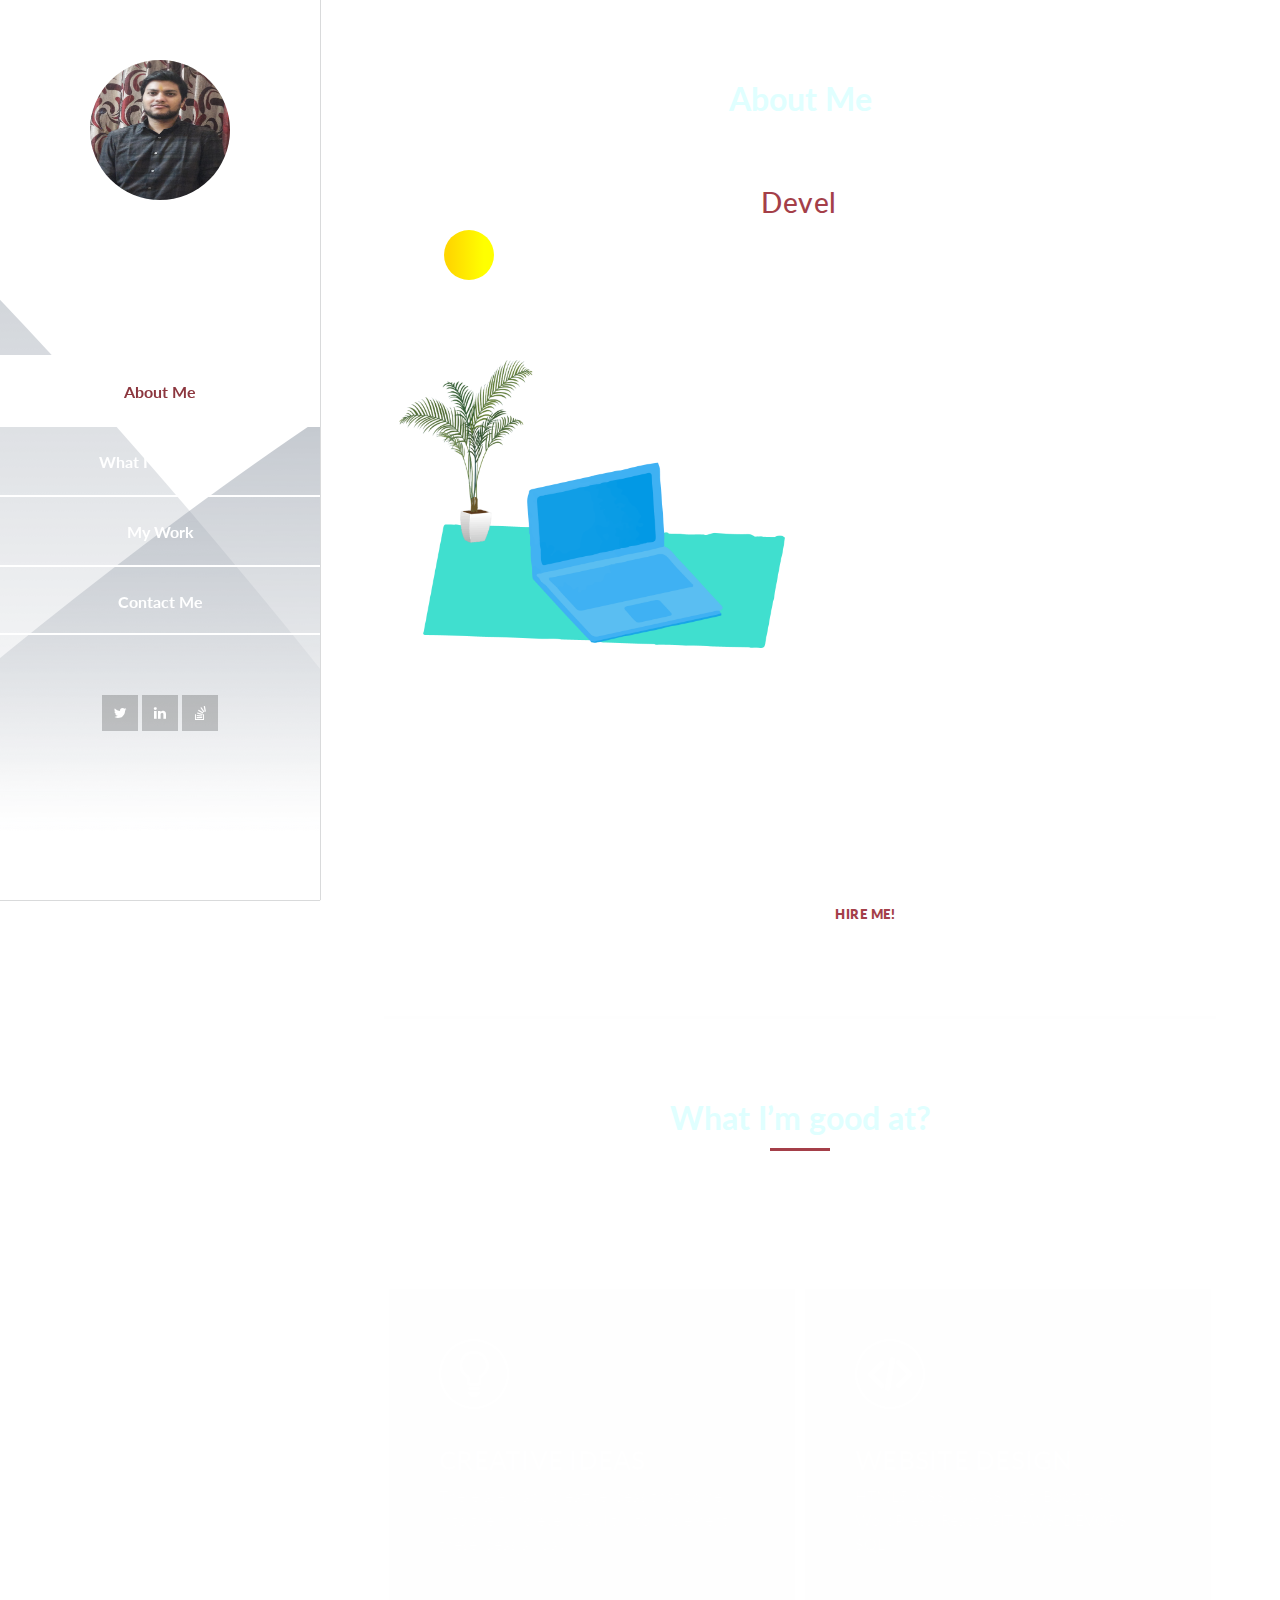
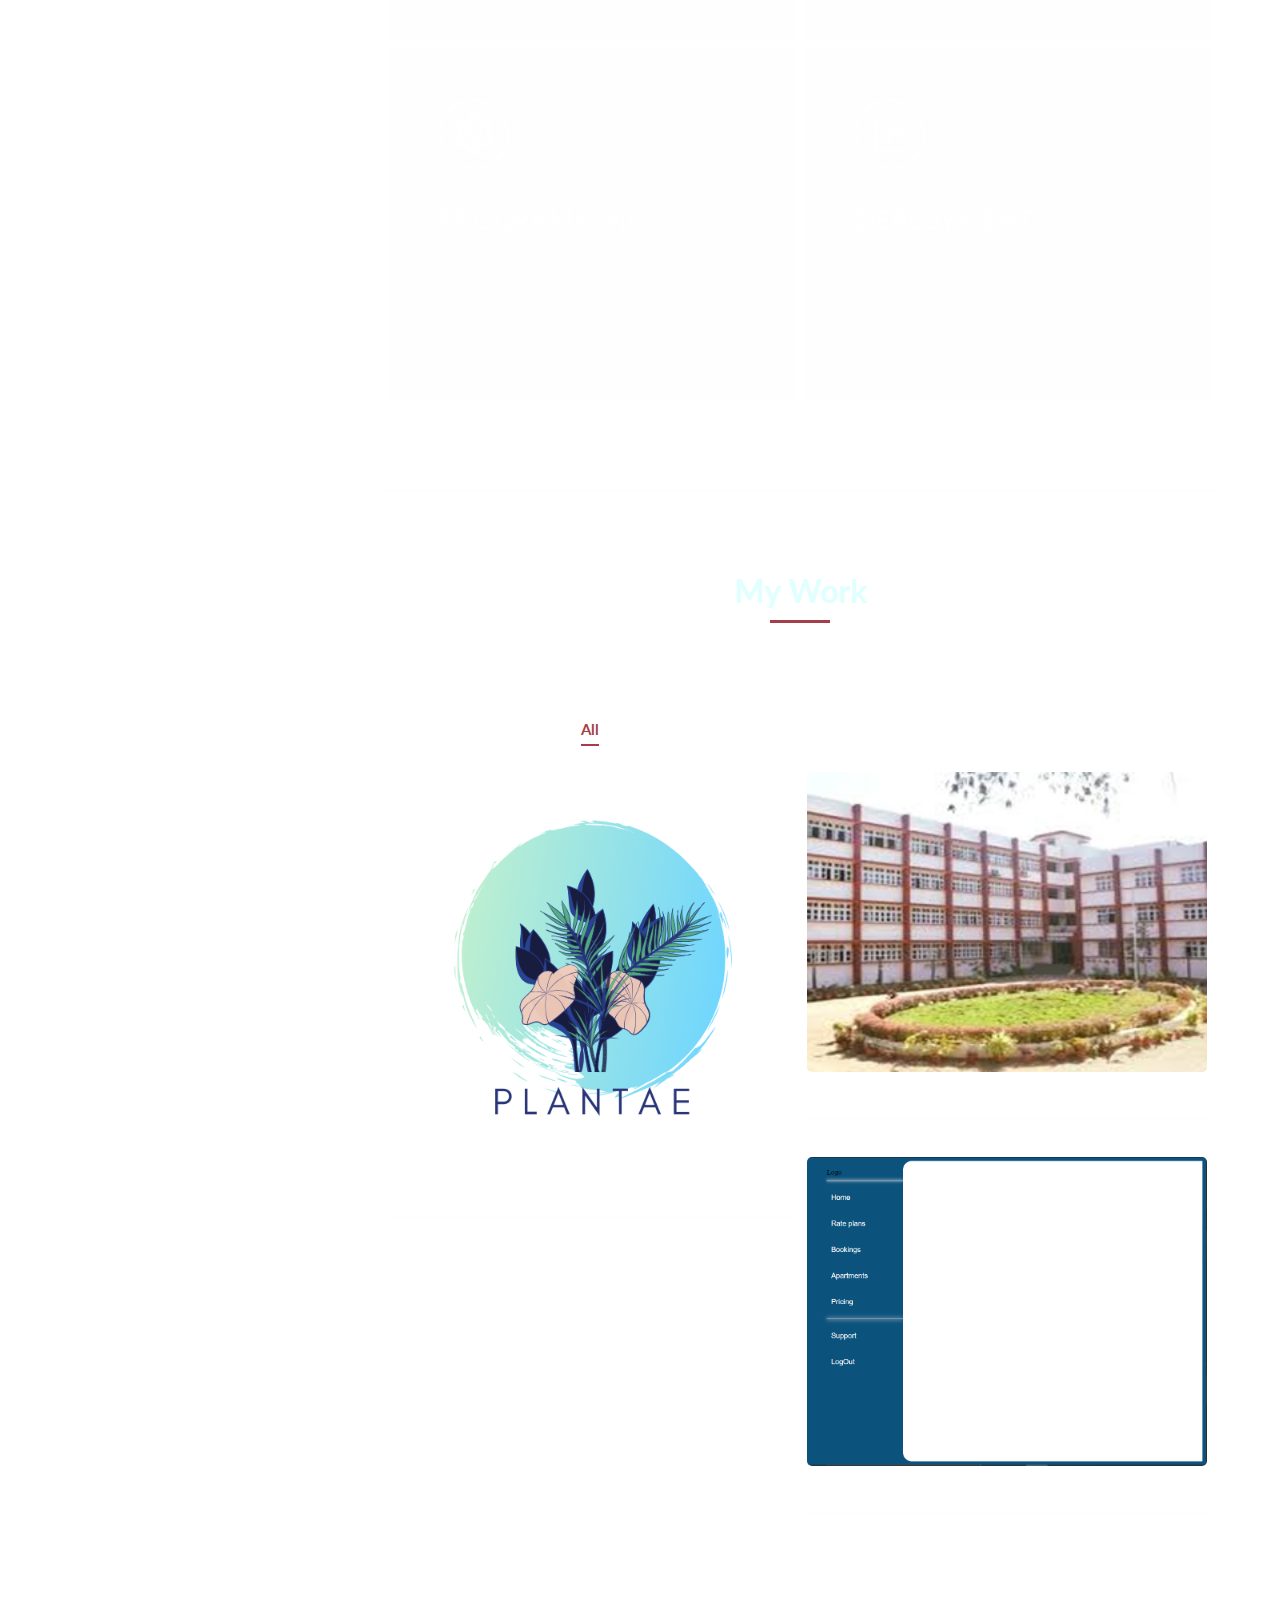
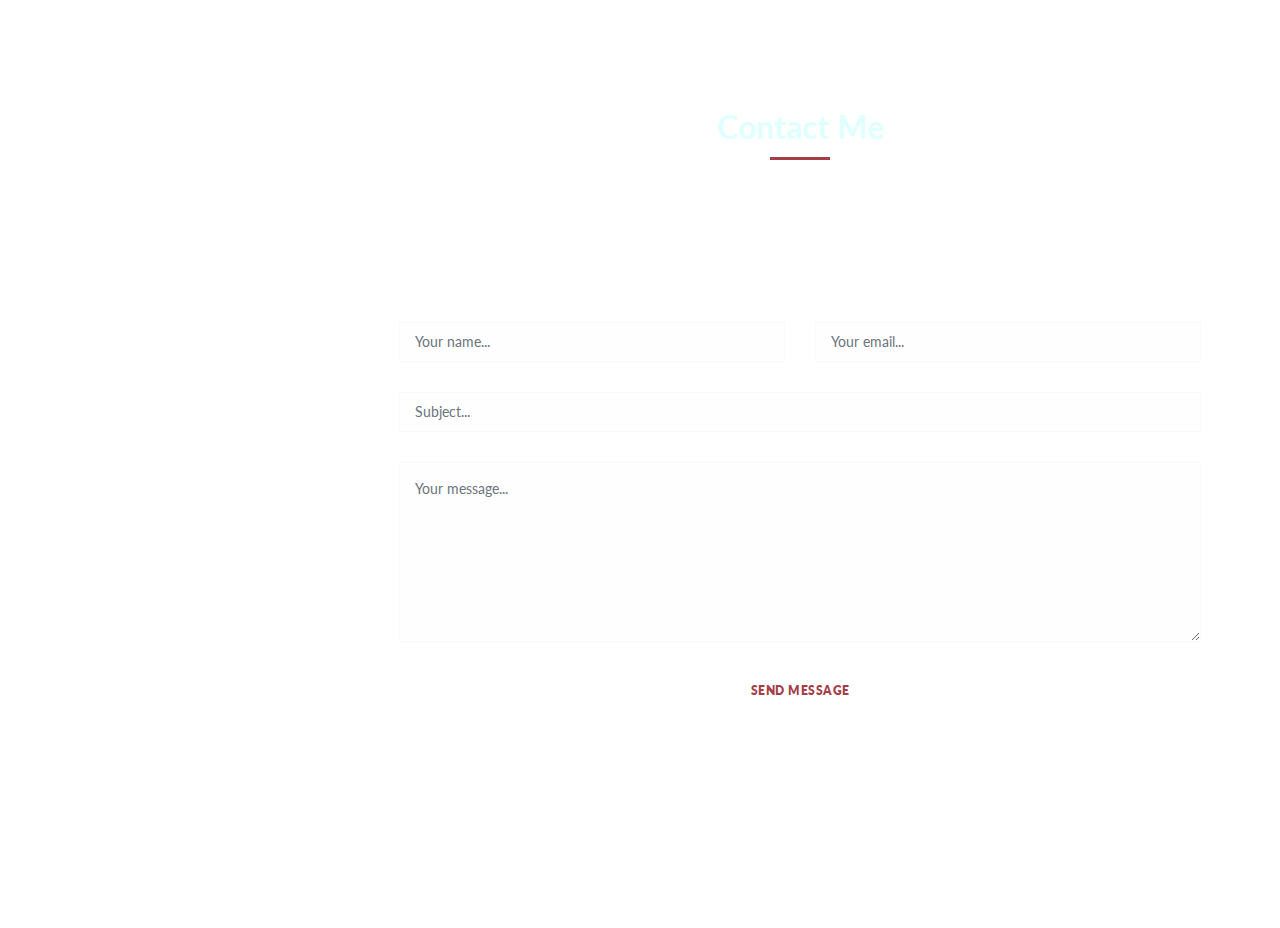
<file: index.html>
<!DOCTYPE html>
<html lang="en">
  <head>
    <meta charset="utf-8" />
    <meta name="viewport" content="width=device-width, initial-scale=1, shrink-to-fit=no"/>
    <meta name="description" content="" />
    <meta name="author" content="" />
    <link href="https://fonts.googleapis.com/css?family=Lato:100,300,400,700,900" rel="stylesheet"/>

    <title>Portfolio</title>

    <!-- Bootstrap core CSS -->
    <link href="vendor/bootstrap/css/bootstrap.min.css" rel="stylesheet"/>

    <!-- Additional CSS Files -->
    <link rel="stylesheet" href="assets/css/fontawesome.css"/>
    <link rel="stylesheet" href="assets/css/portfolio.css"/>
    <link rel="stylesheet" href="assets/css/owl.css"/>
    <link rel="stylesheet" href="assets/css/lightbox.css"/>
	<style>
    .st0{fill:none;stroke:black;stroke-miterlimit:10}
    svg{
  width:auto;
  height:auto;
  margin-right:-100px;
  margin-top:-20px;
  
}
path{
  
  stroke-dashoffset:-8979;
  stroke-dasharray: 8979;
  stroke-width:4;
  animation:draw 5s reverse infinite;
  align:left;
 
    
}

@keyframes draw{
  from{
    stroke-dashoffset: 0;
  }
  to{
   stroke-dashoffset: 8979;
  }
  
}



  </style>
  </head>

  <body>
    <div id="page-wraper">
      <!-- Sidebar Menu -->
      <div class="responsive-nav">
        <i class="fa fa-bars" id="menu-toggle"></i>
        <div id="menu" class="menu" style="background: url(assets/images/ssbg.png); background-position: top right; box-shadow: 0px 0px 1px;">
          <i class="fa fa-times" id="menu-close"></i>
          <div class="container">
            <div class="image">
              <a href="#"><img src="assets/images/Rishabimg.jpg" alt="" /></a>
            </div>
            <div class="author-content">
              <h4>Rishab Tyagi</h4>
              <span>Web Designer</span>
            </div>
            <nav class="main-nav" role="navigation">
              <ul class="main-menu">
                <li><a href="#section1">About Me</a></li>
                <li><a href="#section2">What I’m good at</a></li>
                <li><a href="#section3">My Work</a></li>
                <li><a href="#section4">Contact Me</a></li>
              </ul>
            </nav>
            <div class="social-network">
              <ul class="soial-icons">
                
                <li>
                  <a href="https://twitter.com/rishab20192"><i class="fa fa-twitter"></i></a>
                </li>
                <li>
                  <a href="https://www.linkedin.com/in/rishab-tyagi-16539010b/"><i class="fa fa-linkedin"></i></a>
                </li>
				<li>
                  <a href="https://stackoverflow.com/users/13298900/rishab-tyagi"><i class="fa fa-stack-overflow"></i></a>
                </li>
              </ul>
            </div>
            <div class="copyright-text">
              <p>Copyright 2021 My Design</p>
            </div>
          </div>
        </div>
      </div>

      <section class="section about-me" data-section="section1">
        <div class="container">
          <div class="section-heading">
            <h2>About Me</h2>
           	<div class="app">
					<h1 class="front-end">Hello, I am a front-end
						<div class="typewrite" data-period="2000" data-type='[ "Developer","Designer" ]'>
						<span class="wrap"></span>
						</div>
					</h1>
				</div>
				<div class="bulb" style="width: 50px; height: 50px; <!-background: linear-gradient(70deg,snow,#ffffff96)-!>;background: linear-gradient(90deg,gold 10%,yellow 80%); border-radius: 50%; box-shadow: 0px 0px 50px 0px;"></div>
          </div>
          <div class="left-image-post">
            <div class="row">
              <div class="col-md-6">
                <div class="left-image">
                 <img src="assets/images/leftimage.png">
                </div>
              </div>
              <div class="col-md-6">
                <div class="right-text" data-tilt>
                  <h4>A bit about me</h4>
                  <p>
                    Hello there! I'm Rishab, a front-end web developer.I have a deep understanding of front-end design principles.I am very comfortable with the core technologies HTML, CSS, JavaScript and Bootstrap.I have completed my BTECH degree in 2021 and I am working as a Software Engineer since then.I love designing websites.I'm best known as a tech guru in my collegues.
                  </p>
				  <svg version="1.1" id="Layer_1" xmlns="http://www.w3.org/2000/svg" x="0" y="0" viewBox="0 0 1920 1080" xml:space="preserve">
  
  <path class="st0" d="M683.26 590.28a1422.287 1422.287 0 01-11.55-246.47c.5-12.35 2.19-26.59 12.56-33.31 11.19-7.25 26.52-1.39 36.28 7.69 27.11 25.2 27.9 67.31 24.7 104.18-2.69 30.96-10.14 66.7-38.01 80.45-8.75 4.32-19.96 5.6-27.81-.19-7.85-5.79-8.65-20.11.12-24.38a720.332 720.332 0 0059.27 85.99c7.27 9.06 16.23 18.7 27.84 18.95 14.29.31 24.82-14.24 27.29-28.32s-.37-28.59 1.05-42.81c-.03 15.93-.06 31.87-.1 47.8-.01 5 .02 10.19 2.16 14.71 4.45 9.38 16.98 12.63 26.89 9.57 9.92-3.06 17.61-10.85 24.15-18.91 10.1-12.44 18.92-27.61 17.13-43.53-1.78-15.92-18.83-30.44-33.6-24.22 13.03 9.47 29.73 11.86 45.67 14.11 15.95 2.25 32.67 4.99 45.32 14.95 12.66 9.96 19.18 29.62 9.61 42.58-7.54 10.21-21.75 12.66-34.44 12.45-13.83-.23-31.07-6.16-31.85-19.98 7.05-5.36 17.19.65 22.57 7.68 5.38 7.03 10.04 15.92 18.62 18.12 9.98 2.56 19.52-5.53 25.34-14.03 18.15-26.52 19.59-60.66 20.41-92.79 1.16-45.66 2.33-91.32 3.49-136.98-.21 41.97-1.53 83.93-3.94 125.83 18.52 7.78 40.39 7.15 58.43-1.67-9.16 28.55-10.67 59.52-4.32 88.83 2.41 11.13 7.63 23.7 18.71 26.37 10.48 2.52 20.98-5.79 25.26-15.67s4.12-21.02 5.01-31.76c1.29-15.57 5.23-31.5 15.04-43.66 9.81-12.16 26.52-19.66 41.5-15.2 11.21 3.34 20.46 17.17 13.69 26.72-8.51 12.01-28.32 2.82-41.73 8.91-12.16 5.52-14.99 21.49-14.23 34.82.87 15.24 4.95 31.5 16.72 41.22 11.77 9.72 32.81 8.65 39.43-5.1 2.66-5.52 2.62-11.9 2.43-18.02-.57-17.48-2.05-34.93-4.45-52.26-2.33 19.41 1.68 39.53 11.28 56.56 3.3 5.86 9.29 12.11 15.65 9.91 2.74-.95 4.73-3.3 6.41-5.67 13-18.34 15.2-42.05 15.59-64.52.72-42.2-3.48-84.48-12.49-125.71 9.2 57.51 13.85 115.75 13.88 174 .01 13.3-.14 27.03 4.97 39.31 18.31-13.1 34.99-31.18 38.11-53.47 3.13-22.29-12.73-47.88-35.24-48.16-6.62 14.35 7.25 32.2 23.03 32.91s29.91-11.73 35.64-26.45c5.73-14.72 4.67-31.18 2.17-46.78 4.1 59.17.23 118.88-11.46 177.03-1.42 7.05-3.05 14.3-7.29 20.11-4.56 6.23-11.66 10.12-18.88 12.86-21.46 8.16-45.07 7.82-68.01 7.37-158.87-3.11-317.84-6.23-476.31-17.92-13.32-.98-27.39-2.29-38.19-10.15-5.73-4.17-10.1-9.91-14.04-15.8-36.67-54.84-39.99-124.65-42.13-190.59-1.69-52.15-3.15-105.8 14.7-154.83 6.74-18.53 16.4-36.37 30.7-49.94 14.14-13.42 32.11-22.06 50.32-29.01 84.68-32.36 181.5-31.73 265.75 1.74 75.13 29.85 140.25 84.46 219.07 102.42 31.21 7.11 66.96 7.16 91.76-13.07 12.8-10.44 21.51-25.75 23.94-42.08 M795.06 479.67c.05-1.33.09-2.66.14-4"/>
</svg>


                  <div class="white-button">
                    <a href="#s4">Hire Me!</a>
							
              </div>
			
			  
            </div>
          </div>
          <div class="right-image-post">
            <div class="row">
              
              </div>
            </div>
          </div>
        </div>
      </section>

      <section class="section my-services" data-section="section2">
        <div class="container">
          <div class="section-heading">
            <h2>What I’m good at?</h2>
            <div class="line-dec"></div>
            <span
              >I've been learning web development for about 1 year now and I'm always eager to learn more in this fast paced industry.</span>
          </div>
          <div class="row">
            <div class="col-md-6">
              <div class="service-item">
                <div class="first-service-icon service-icon"></div>
                <h4>CREATIVE IDEAS</h4>
                <p>
                  There are many creative ideas that come into the mind everyday.I try to implement these ideas all day.
                </p>
              </div>
            </div>
            <div class="col-md-6">
              <div class="service-item">
                <div class="second-service-icon service-icon"></div>
                <h4>WEBSITE DESIGN</h4>
                <p>
                  HTML5, CSS3, JavaScript, Bootstrap, WordPress, React, GIT, AWS, DEVOPS, SQL
                </p>
              </div>
            </div>
            <div class="col-md-6">
              <div class="service-item">
                <div class="third-service-icon service-icon"></div>
                <h4>PROGRAMMING</h4>
                <p>
                  I know programming languages such as c, c++, java.I have good understanding of OOPS concepts.
                </p>
              </div>
            </div>
            <div class="col-md-6">
              <div class="service-item">
                <div class="fourth-service-icon service-icon"></div>
                <h4>DEPLOYMENT</h4>
                <p>
                  Whether it's Development or Deployment, I have got it all covered.I am also skilled in Linux, Git, Github, AWS and DEVOPS.
                </p>
              </div>                                                                                                                                                                                                                                                                                                                                                                                                                                                                                                                                                                                                                                                                                                                                                                                                                                                                                                                                                                                                                                                                                                                                                                                                                                                                                                                                                                                                                                                                                                                                                                                                                                                                                                                                                                                                                                                                                                                                                                                                                                                                                                                                                                                                                                                                                                                                                                                                                                                                                                                                                                                                                                                                                                                                                                                                                                                                                                                                                                                                                                                                                                                                                                                                                                                                                                                                                                                                                                                                                                                                                                                                                        
            </div>
          </div>
        </div>
      </section>

      <section class="section my-work" data-section="section3">
        <div class="container">
          <div class="section-heading">
            <h2>My Work</h2>
            <div class="line-dec"></div>
            <span>These are the projects on which I have worked.</span>
          </div>
          <div class="row">
            <div class="isotope-wrapper">
              <form class="isotope-toolbar">
                <label><input type="radio" data-type="*" checked="" name="isotope-filter"/>
                  <span>all</span></label>
                <label><input type="radio" data-type="company" name="isotope-filter"/>
                  <span>Company projects</span></label>
                <label><input type="radio" data-type="college" name="isotope-filter"/>
                  <span>College project</span></label>
                <label><input type="radio" data-type="personal" name="isotope-filter"/>
                  <span>Personal projects</span></label>
              </form>
              <div class="isotope-box">
                <div class="isotope-item" data-type="college">
                  <figure class="snip1321">
                    <img src="assets/images/portfolio-01.png" alt="sq-sample26"/>
                    <figcaption>
                      <a
                        href="assets/images/portfolio-01.png">
						<i class="fa fa-search" onclick="location.href='https://plantaeapp.onrender.com/'; return false;">VISIT</i></a>
                      <h4>Plantae Store</h4>
                      <span>The idea behind this project is to connect all the local nurseries with the customers and deliver the plants to the customer from their nearest nursery.The tech stack used is node js, express and mongo DB.</span>
                    </figcaption>
                  </figure>
                </div>
				
				<div class="isotope-item" data-type="company">
                  <figure class="snip1321">
                    <img src="assets/images/kv.jpg" alt="sq-sample26"/>
                    <figcaption>
                      <a
                        href="assets/images/kv.jpg">
						<i class="fa fa-search" onclick="location.href='https://rishab2019.github.io/kvschool/index.html'; return false;">VISIT</i></a>
                      <h4>Kendriya Vidyalya</h4>
                      <span>This is a static website in HTML, CSS, JAVASCRIPT which is being developed by me.This is my current project.</span>
                    </figcaption>
                  </figure>
                </div>
				
				<div class="isotope-item" data-type="personal">
                  <figure class="snip1321">
                    <img src="assets/images/styledmenu.png" alt="sq-sample26"/>
                    <figcaption>
                      <a
                        href="assets/images/styledmenu.png">
						<i class="fa fa-search" onclick="location.href='https://codepen.io/Rishab2019/full/qBbqGPX'; return false;">VISIT</i></a>
                      <h4>Stylish Menu</h4>
                      <span>This is a stylish menu made designed using html and css only.This is a mockup only.</span>
                    </figcaption>
                  </figure>
                </div>

               <!-- <div class="isotope-item" data-type="personal">
                  <figure class="snip1321">
                    <img src="assets/images/portfolio-01.png" alt="sq-sample26"/>
                    <figcaption>
                      <a
                        href="assets/images/portfolio-01.png">
						<i class="fa fa-search" onclick="location.href='https://bagmycash.com/'; return false;">VISIT</i></a>
                      <h4>BAGMYCASH Website</h4>
                      <span>This website provides coupons for all the shopping websites like amazon, flipkart, myntra, jabong and many more.I have changed it's UI design.</span>
                    </figcaption>
                  </figure>
                </div>-->
              </div>
            </div>
          </div>
        </div>
      </section>

      <section id="s4" class="section contact-me" data-section="section4">
        <div class="container">
          <div class="section-heading">
            <h2>Contact Me</h2>
            <div class="line-dec"></div>
            <span>I would love to work with you. I am currently available for freelancing and hiring opportunities. Whether you are starting a project, have business inquiries or just want to say hi, my inbox is always open so feel free.</span>
          </div>
          <div class="row">
            <div class="right-content">
              <div class="container">
                <form id="contact" action="mailto:rishab.tyagi@hotmail.com" method="post" enctype="text/plain">
                  <div class="row">
                    <div class="col-md-6">
                      <fieldset>
                        <input
                          name="name"
                          type="text"
                          class="form-control"
                          id="name"
                          placeholder="Your name..."
                          required=""
                        />
                      </fieldset>
                    </div>
                    <div class="col-md-6">
                      <fieldset>
                        <input
                          name="email"
                          type="text"
                          class="form-control"
                          id="email"
                          placeholder="Your email..."
                          required=""
                        />
                      </fieldset>
                    </div>
                    <div class="col-md-12">
                      <fieldset>
                        <input
                          name="subject"
                          type="text"
                          class="form-control"
                          id="subject"
                          placeholder="Subject..."
                          required=""
                        />
                      </fieldset>
                    </div>
                    <div class="col-md-12">
                      <fieldset>
                        <textarea
                          name="message"
                          rows="6"
                          class="form-control"
                          id="message"
                          placeholder="Your message..."
                          required=""
                        ></textarea>
                      </fieldset>
                    </div>
                    <div class="col-md-12">
                      <fieldset>
                        <button type="submit" id="form-submit" class="button">
                          Send Message
                        </button>
                      </fieldset>
                    </div>
                  </div>
                </form>
              </div>
            </div>
          </div>
        </div>
      </section>
    </div>

    <!-- Scripts -->
    <!-- Bootstrap core JavaScript -->
    <script src="vendor/jquery/jquery.min.js"></script>
    <script src="vendor/bootstrap/js/bootstrap.bundle.min.js"></script>
    <script src="vendor/jquery/tilt.jquery.js"></script>
    <script src="assets/js/isotope.min.js"></script>
    <script src="assets/js/owl-carousel.js"></script>
    <script src="assets/js/lightbox.js"></script>
    <script src="assets/js/custom.js"></script>
    <script>
	//sign calculator
	  var shape= document.querySelector('path')
      var shapeLength= shape.getTotalLength() 
      console.log(shapeLength)
	/*= text auto writer ==*/
var TxtType = function(el, toRotate, period) {
        this.toRotate = toRotate;
        this.el = el;
        this.loopNum = 0;
        this.period = parseInt(period, 10) || 2000;
        this.txt = '';
        this.tick();
        this.isDeleting = false;
    };

    TxtType.prototype.tick = function() {
        var i = this.loopNum % this.toRotate.length;
        var fullTxt = this.toRotate[i];

        if (this.isDeleting) {
        this.txt = fullTxt.substring(0, this.txt.length - 1);
        } else {
        this.txt = fullTxt.substring(0, this.txt.length + 1);
        }

        this.el.innerHTML = '<span class="wrap">'+this.txt+'</span>';

        var that = this;
        var delta = 200 - Math.random() * 100;

        if (this.isDeleting) { delta /= 2; }

        if (!this.isDeleting && this.txt === fullTxt) {
        delta = this.period;
        this.isDeleting = true;
        } else if (this.isDeleting && this.txt === '') {
        this.isDeleting = false;
        this.loopNum++;
        delta = 500;
        }

        setTimeout(function() {
        that.tick();
        }, delta);
    };
	
	window.onload = function() {
        var elements = document.getElementsByClassName('typewrite');
        for (var i=0; i<elements.length; i++) {
            var toRotate = elements[i].getAttribute('data-type');
            var period = elements[i].getAttribute('data-period');
            if (toRotate) {
              new TxtType(elements[i], JSON.parse(toRotate), period);
            }
        }
        // INJECT CSS
        var css = document.createElement("style");
        css.type = "text/css";
        css.innerHTML = ".typewrite > .wrap { border-right: 0.08em solid #fff}";
        document.body.appendChild(css);
    };
      //according to loftblog tut
      $(".main-menu li:first").addClass("active");

      var showSection = function showSection(section, isAnimate) {
        var direction = section.replace(/#/, ""),
          reqSection = $(".section").filter(
            '[data-section="' + direction + '"]'
          ),
          reqSectionPos = reqSection.offset().top - 0;

        if (isAnimate) {
          $("body, html").animate(
            {
              scrollTop: reqSectionPos
            },
            50
          );
        } else {
          $("body, html").scrollTop(reqSectionPos);
        }
      };

      var checkSection = function checkSection() {
        $(".section").each(function() {
          var $this = $(this),
            topEdge = $this.offset().top - 80,
            bottomEdge = topEdge + $this.height(),
            wScroll = $(window).scrollTop();
          if (topEdge < wScroll && bottomEdge > wScroll) {
            var currentId = $this.data("section"),
              reqLink = $("a").filter("[href*=\\#" + currentId + "]");
            reqLink
              .closest("li")
              .addClass("active")
              .siblings()
              .removeClass("active");
          }
        });
      };

      $(".main-menu").on("click", "a", function(e) {
        e.preventDefault();
        showSection($(this).attr("href"), true);
      });

      $(window).scroll(function() {
        checkSection();
      });
	  
    </script>
  </body>
</html>
</file>
<file: assets/css/portfolio.css>
@import url(fontawesome.css);
@import url("https://fonts.googleapis.com/css?family=Lato:100,300,400,700,900");
body {
    font-family: 'Lato', sans-serif;
    
}




#page-wraper {
    -webkit-background-size: cover;
    -moz-background-size: cover;
    -o-background-size: cover;
    background-size: cover;
    width: 100%;
}


.wrap{
	color:#a43f49!important;
	font-size:28px!important;
	
}


/* Basic */
html,body{
	  scroll-behavior: smooth;
	
}


body {
    overflow-x: hidden;
	
}

input,
select,
textarea {
    outline: none;
}

a,
a:hover {
    text-decoration: none;
}

p {
    font-size: 16px;
    line-height: 24px;
    color: #fff;
}

h4 {
    font-size: 26px;
    font-weight: 700;
    color: #fff;
    letter-spacing: 0.25px;
}

img {
    width: 100%;
    overflow: hidden;
}

ul {
    padding: 0;
    margin: 0;
    list-style: none;
}

ul li {
    display: inline-block;
}

html {
    -webkit-box-sizing: border-box;
    -moz-box-sizing: border-box;
    box-sizing: border-box;
}

*,
*:before,
*:after {
    -webkit-box-sizing: inherit;
    -moz-box-sizing: inherit;
    box-sizing: inherit;
}

.clearfix {
    zoom: 1;
}

.clearfix:before,
.clearfix:after {
    content: "";
    display: table;
}

.clearfix:after {
    clear: both;
}

.container {
    margin: 0 auto;
}

.main-nav {
    text-align: center;
}

.main-nav li:last-child a {
    border-bottom: 2px solid #fff;
}

.main-nav li {
    display: block;
}

.main-nav li a {
    height: 70px;
    line-height: 70px;
    display: inline-block;
    font-size: 16px;
    font-weight: 700;
    color: #fff;
    width: 100%;
    transition: all 0.5s;
    border-top: 2px solid #fff;
}

.main-nav li:hover a,
.main-nav li.active a {
    background: #fff;
    color: #8c363e;
}

/* Sidebar Menu */

.menu .image {
    margin-top: 60px;
}

.menu .image img {
    width: 140px;
    height: 140px;
    border-radius: 50%;
    text-align: center;
}

.menu .author-content {
    margin: 40px 0px 60px 0px;
}

.menu .author-content h4 {
    margin-bottom: 0px;
}

.menu .author-content span {
    font-size: 13px;
    font-style: italic;
    color: #fff;
}

.menu .social-network {
    margin-top: 60px;
}

.menu .social-network ul li {
    margin: 0 3px;
}

.menu .social-network ul li a {
    width: 40px;
    height: 40px;
    display: inline-block;
    text-align: center;
    line-height: 40px;
    background-color: rgba(0, 0, 0, 0.2);
    color: #fff;
    font-size: 14px;
    transition: all 0.5s;
}

.menu .social-network ul li a:hover {
    background-color: #fff;
    color: #a43f49;
}

.menu .copyright-text {
    position: relative;
    margin-top: 60px;
}

.menu .copyright-text p {
    border-top: 1px solid rgba(250, 250, 250, 0.1);
    display: inline-block;
    width: 100%;
    padding-left: 30px;
    padding-right: 30px;
    padding-top: 30px;
    font-size: 13px;
}

.menu:before,
.menu:after {
    content: "";
    display: table;
}

.menu:after {
    clear: both;
}

.menu a {
    text-decoration: none;
    color: inherit;
}

.menu {
    text-align: center;
}

.menu::-webkit-scrollbar {
    display: none;
}

@media screen and (max-width:845px){
	#menu{box-shadow:0px 0px 5px 1px!important;}
}

#menu{
		background:url('assets/images/ssbg.png');
}

.menu {
  -webkit-transition: -webkit-transform 233ms cubic-bezier(0, 0, 0.21, 1);
  -webkit-overflow-scrolling: touch;
  background-color: #3f9fa426;
  box-sizing: border-box;
  height: 100vh;  
  max-height: 100vh !important;
  max-width: 80vw !important;
  min-width: 45px !important;
  outline: none;
  overflow-x: hidden !important;
  overflow-y: auto !important;
  padding: 0;
  position: fixed !important;
  top: calc(0px);  
  width: 20%;
  will-change: transform;
  z-index: 9999 !important;
}

.menu-toggle {
  color: #fff;
  cursor: pointer;
  font-size: 25px;
  position: fixed;
  right: 25px;
  top: 25px;
}

#menu-toggle {
    z-index: 999;
    cursor: pointer;
    position: fixed;
    top: 0;
    left: 0;
    color: #a43f49;
    background-color: #fff;
    width: 60px;
    height: 60px;
    text-align: center;
    display: inline-block;
    line-height: 60px;
}

.menu-close {
  cursor: pointer;
}

#menu-close {
    cursor: pointer;
    text-align: right;
    color: #a43f49;
    background-color: #fff;
    width: 100%;
    height: 60px;
    text-align: center;
    display: inline-block;
    line-height: 60px;
}


/* Section */

.section {
    color: #fff;
    width: 55%;
    right: 10%;
    left: 35%;
    position: relative;
    min-height: 100vh;
    padding-bottom: 80px;
    border-bottom: 3px solid rgba(250, 250, 250, 0.25);
}

.section-heading {
    text-align: center;
    padding: 80px 45px;
}

.section-heading h2 {
    font-size: 32px;
    font-weight: 700;
    color: lightcyan;
}

.section-heading .line-dec {
    width: 60px;
    height: 3px;
    background-color: #a43f49;
    margin: 10px auto;
}

.section-heading span {
    margin-top: 5px;
    font-size: 16px;
    color: #fff;
    letter-spacing: 0.5px;
}


/* Buttons */

.white-button a {
    display: inline-block;
    padding: 12px 20px;
    background-color: #fff;
    color: #a43f49;
    font-size: 13px;
    font-weight: 800;
    letter-spacing: 0.5px;
    text-transform: uppercase;
    transition: all 0.5s;
}

.white-button a:hover {
    background-color: #a43f49;
    color: #fff;
}

button {
    display: inline-block;
    padding: 10px 20px;
    background-color: #fff;
    color: #a43f49;
    font-size: 12px;
    font-weight: 800;
    letter-spacing: 0.5px;
    text-transform: uppercase;
    transition: all 0.5s;
    border: none;
    outline: none;
    cursor: pointer;
}

button:hover {
    outline: none;
    background-color: #a43f49;
    color: #fff;
}



/* Left & Right Post */

.right-image-post {
    margin-top: 60px;
    padding-top: 60px;
    border-top: 2px solid rgba(250, 250, 250, 0.1);
}

.left-image img,
.right-image img {
    border-radius: 5px;
}

.right-image-post h4,
.left-image-post h4 {
    margin-top: 30px;
}

.right-image-post p,
.left-image-post p {
    margin-top: 20px;
}

.right-image-post .white-button,
.left-image-post .white-button {
}


/* Services */

.my-services .col-md-6 {
    padding-left: 5px;
    padding-right: 5px;
}

.service-item {
    margin-bottom: 10px;
    padding: 50px;
    background-color: rgba(250, 250, 250, 0.1);
    transition: all 0.5s;
	height: 350px; 
	font-family: 'Lato';
}

.service-item h4 {
    transition: all 0.5s;
}

.service-item p {
    transition: all 0.5s;
}

.service-item:hover {
    background-color: rgba(250, 250, 250, 1);
}

.service-item:hover h4 {
    color: #1e1e1e;
}

.service-item:hover p {
    color: #4a4a4a;
}

.service-item .service-icon {
    width: 70px;
    height: 70px;
    display: inline-block;
    margin-bottom: 30px;
    background-size: cover;
    background-repeat: no-repeat;
    transition: all 0.5s;
}

.service-item .first-service-icon {
    background-image: url(../images/first-white-icon.png);
}

.service-item:hover .first-service-icon {
    background-image: url(../images/first-main-icon.png);
}

.service-item .second-service-icon {
    background-image: url(../images/second-white-icon.png);
}

.service-item:hover .second-service-icon {
    background-image: url(../images/second-main-icon.png);
}

.service-item .third-service-icon {
    background-image: url(../images/third-white-icon.png);
}

.service-item:hover .third-service-icon {
    background-image: url(../images/third-main-icon.png);
}

.service-item .fourth-service-icon {
    background-image: url(../images/fourth-white-icon.png);
}

.service-item:hover .fourth-service-icon {
    background-image: url(../images/fourth-main-icon.png);
}


/* My Work */

section.my-work .section-heading {
    text-align: center;
    padding: 80px 45px 50px 45px;
}

.isotope-wrapper {
    position: relative;
    width: 100%;
    margin: auto;
}

.isotope-toolbar input[type="radio"] {
    display: none;
}

.isotope-toolbar span {
    text-transform: capitalize;
    display: inline-block;
    margin-right: 15px;
    padding-bottom: 3px;
    font-size: 15px;
    font-weight: 700;
    border-bottom: 2px solid transparent;
    transform: ease-in-out 0.5s;
    cursor: pointer;
}

.isotope-toolbar input[type="radio"]:checked + span {
    color: #a43f49;
    border-bottom: 2px solid #a43f49;
}

.isotope-box {
    position: relative;
    width: 100%;
}

.isotope-toolbar {
    text-align: center;
    margin: 10px;
}

.isotope-toolbar p {
    border-top: 1px solid #fff;
    padding-top: 15px;
}

.isotope-toolbar a {
    color: #fff;
}

.isotope-item {
    position: relative;
    width: 48%;
    margin: 1%;
    border-bottom: 2px solid rgba(250,250,250,0.1);
    padding-bottom: 30px;
    margin-bottom: 30px;
}

.isotope-item img {
    top: 0;
    left: 0;
    width: 100%;
    height: 100%;
    border-radius: 5px;
}

.lazyload {
    background: #f7f7f7;
}

.lazyloading {
    background: #f7f7f7 url(//afarkas.github.io/lazysizes/assets/imgs/loader.gif) no-repeat center;
    min-height: 60px;
}

figure.snip1321 {
  overflow: hidden;
  text-align: center;
  -webkit-perspective: 50em;
  perspective: 50em;
}
figure.snip1321 * {
  -webkit-box-sizing: padding-box;
  box-sizing: padding-box;
  -webkit-transition: all 0.2s ease-out;
  transition: all 0.2s ease-out;
}
figure.snip1321 figcaption {
  top: 50%;
  left: 20px;
  right: 20px;
  position: absolute;
  opacity: 0;
  z-index: 1;
}
figure.snip1321 h4 {
    margin-top: 15px;
  margin-bottom: 5px;
  color: #232323;
}
figure.snip1321 span {
    font-size: 14px;
    font-style: italic;
    display: block;
    color: #7a7a7a;
}
figure.snip1321 i {
  position: relative!important;
  font-size: 18px;
  background-color: #a43f49;
  width: 100%;
  height: 40px;
  display: inline-block;
  text-align: center;
  line-height: 40px;
  border-radius: 5px;
  color: #fff;
}
figure.snip1321:after {
  background-color: #ffffff;
  position: absolute;
  content: "";
  display: block;
  top: 20px;
  left: 20px;
  right: 20px;
  bottom: 20px;
  -webkit-transition: all 0.4s ease-in-out;
  transition: all 0.4s ease-in-out;
  -webkit-transform: rotateX(-90deg);
  transform: rotateX(-90deg);
  -webkit-transform-origin: 50% 50%;
  -ms-transform-origin: 50% 50%;
  transform-origin: 50% 50%;
  opacity: 0;
}
figure.snip1321 a {
  left: 0;
  right: 0;
  top: 0;
  bottom: 0;
  z-index: 1;
}
figure.snip1321:hover figcaption,
figure.snip1321.hover figcaption {
  -webkit-transform: translateY(-50%);
  transform: translateY(-50%);
  opacity: 1;
  -webkit-transition-delay: 0.2s;
  transition-delay: 0.2s;
}
figure.snip1321:hover:after,
figure.snip1321.hover:after {
  -webkit-transform: rotateX(0);
  transform: rotateX(0);
  opacity: 0.9;
}


/* Contact Me */

section.contact-me {
    border-bottom: none;
}

#contact input {
    background-color: rgba(250,250,250,0.1);
    border: 1px solid rgba(250,250,250,1);
    border-radius: 0px;
    margin-bottom: 30px;
    color: #fff;
    font-size: 14px;
    height: 40px;
    line-height: 40px;
    width: 100%;
    padding-left: 15px;
}

#contact input:focus {
    outline: none;
    box-shadow: none;
}

#contact textarea {
    background-color: rgba(250,250,250,0.1);
    border: 1px solid rgba(250,250,250,1);
    border-radius: 0px;
    margin-bottom: 30px;
    color: #fff;
    font-size: 14px;
    height: 180px;
    max-height: 220px;
    line-height: 40px;
    width: 100%;
    padding-left: 15px;
}

#contact textarea:focus {
    outline: none;
    box-shadow: none;
}

#contact {
    text-align: center;
}

@media screen and (max-width: 1680px) {

    .section {
        color: #fff;
        width: 65%;
        right: 5%;
        left: 30%;
    }
}

@media screen and (max-width: 1680px) and (min-width: 846px) { 
    .menu .social-network ul li a {
        width: 36px;
        height: 36px;
        line-height: 36px;
    }

    .menu .social-network ul li {
        margin: 0;
    }

    .menu .image {
        margin-top: 60px;
    }
}

@media screen and (max-width: 1280px) {
    .menu {
        left: 0%;
    }

    .right-image-post h4,
    .left-image-post h4 {
        margin-top: 0px;
    }

    .right-image-post p,
    .left-image-post p {
        margin-top: 15px;
    }

    .right-image-post .white-button,
    .left-image-post .white-button {
        margin-top: 25px;
    }

}

.menu .container {
    padding-left: 0;
    padding-right: 0;
}

@media screen and (max-width: 1280px) and (min-width: 846px) {
    .menu {
        width: 25%;
    }
}

#menu-toggle,
#menu-close {
    display: none;
}  

@media screen and (max-width: 845px) {        
    #menu-toggle,
    #menu-close {
        display: inline-block;
    }    
	
	.timeline .timeline-container {
        padding-left: 50px;
        margin-bottom: 50px;
        position: relative;
        background-color: inherit;
        width: 100%;
}

    .menu {        
        width: 320px;
		background: linear-gradient(0deg, #0000ff00, #046a7a);
		background-image:url('assets/images/menubg.png');
        -webkit-transform: translateX(-100%) !important;
        transform: translateX(-100%) !important;
        transition: -webkit-transform 233ms cubic-bezier(0, 0, 0.21, 1);
        transition: transform 233ms cubic-bezier(0, 0, 0.21, 1);
        transition: transform 233ms cubic-bezier(0, 0, 0.21, 1), -webkit-transform 233ms cubic-bezier(0, 0, 0.21, 1);
    }
	

    .menu .image {
        margin-top: 40px;        
    }

    .menu .image img {
        width: 120px;
        height: 120px;
    }

    .menu .author-content {
        margin: 20px 0px 40px 0px;
    }

    .menu .container {
        padding-left: 15px;
        padding-right: 15px;
    }

    .menu.open {
        display: inline-block;
        -webkit-transform: translateX(0) !important;
                transform: translateX(0) !important;
    }

    .responsive-nav {
        display: inline-block;
    }
    .section {
        width: 94%;
        right: 3%;
        left: 3%;
    }
    .isotope-item {
        width: 94%;
        margin: 3%;
    }
    .left-image-post img {
        margin-bottom: 30px;
    }
    .right-image-post img {
        margin-top: 30px;
    }
    .isotope-item {
        border-bottom: none;
        text-align: center;
    }
    .isotope-toolbar {
        margin-bottom: 20px;
    }
}
</file>
